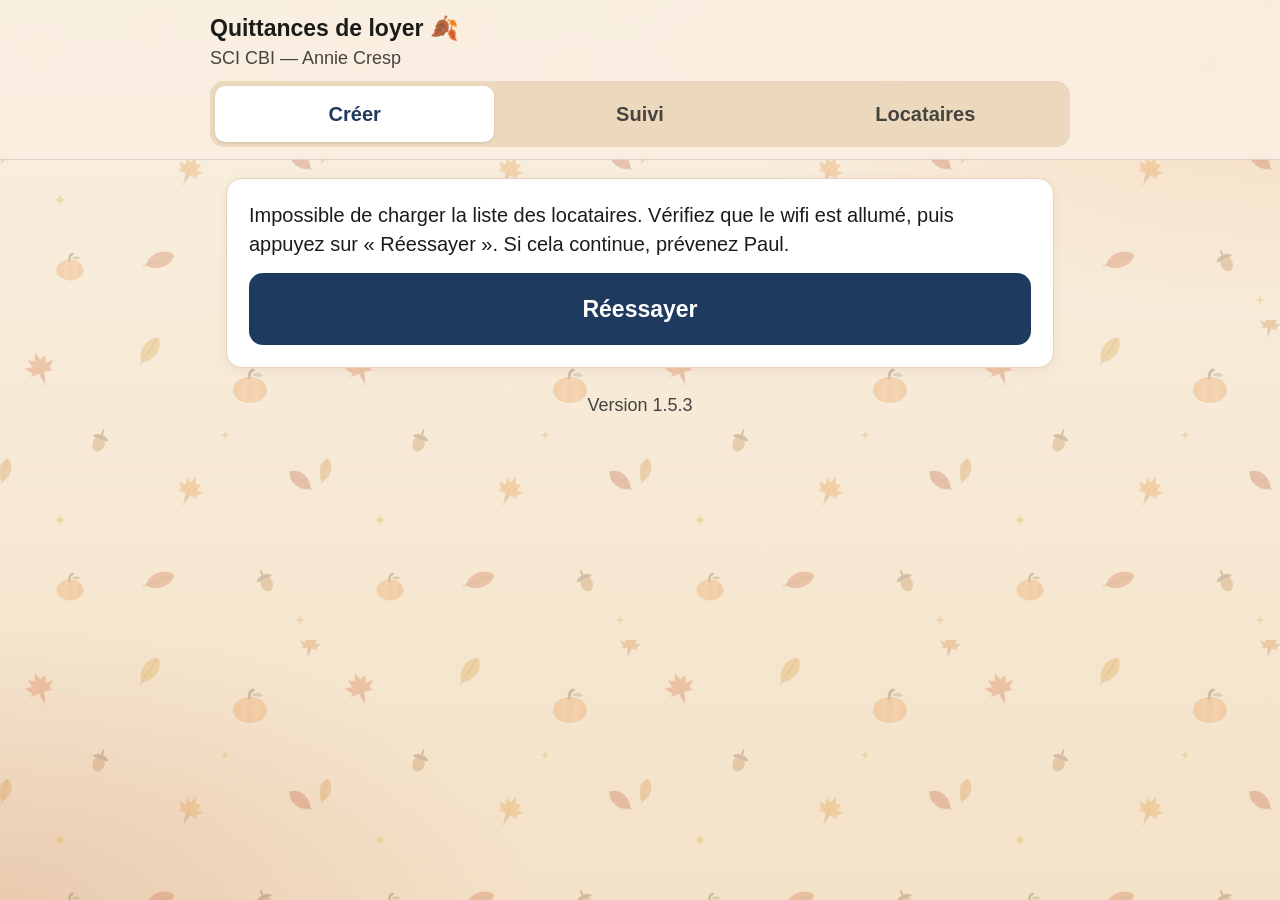
<file: index.html>
<!DOCTYPE html>
<html lang="fr">
<head>
<meta charset="UTF-8">
<meta name="viewport" content="width=device-width, initial-scale=1, viewport-fit=cover">
<meta name="robots" content="noindex, nofollow">
<meta name="apple-mobile-web-app-capable" content="yes">
<meta name="mobile-web-app-capable" content="yes">
<meta name="apple-mobile-web-app-title" content="Quittances">
<meta name="apple-mobile-web-app-status-bar-style" content="default">
<meta name="theme-color" content="#f9efe1">
<meta name="format-detection" content="telephone=no">
<link rel="apple-touch-icon" href="icons/apple-touch-icon.png">
<link rel="icon" type="image/png" href="icons/icon-192.png">
<link rel="manifest" href="manifest.webmanifest">
<title>Quittances</title>
<link rel="stylesheet" href="css/app.css">
<script src="vendor/jspdf.umd.min.js" defer></script>
<script type="module" src="js/app.js"></script>
</head>
<body>

<header class="haut">
  <div class="haut-int">
    <div class="marque"><b>Quittances de loyer</b>SCI CBI — Annie Cresp</div>
    <nav class="onglets" role="tablist">
      <button class="onglet actif" data-onglet="creer" role="tab">Créer</button>
      <button class="onglet" data-onglet="suivi" role="tab">Suivi</button>
      <button class="onglet" data-onglet="locataires" role="tab">Locataires</button>
    </nav>
  </div>
</header>

<main>
  <!-- ================= ONGLET CRÉER ================= -->
  <section id="onglet-creer" class="actif">
    <p id="etat-liste" class="etat-liste" hidden></p>

    <div id="chargement" class="carte"><p class="grand">Chargement de la liste des locataires…</p></div>

    <div id="sans-liste" class="carte" hidden>
      <p class="grand" id="sans-liste-texte"></p>
      <button class="btn btn-principal" id="btn-reessayer">Réessayer</button>
    </div>

    <div id="formulaire" hidden>
      <div class="carte" id="etape-1">
        <h2 class="etape"><span class="num">1</span>Choisir le locataire</h2>
        <div id="choix-locataires"></div>
      </div>

      <div class="carte" id="etape-2">
        <h2 class="etape"><span class="num">2</span>Choisir le mois de la quittance</h2>
        <div class="grille2">
          <div class="champ"><label for="c-mois">Mois</label><select id="c-mois"></select></div>
          <div class="champ"><label for="c-annee">Année</label><select id="c-annee"></select></div>
        </div>
      </div>

      <div class="carte" id="etape-3">
        <h2 class="etape"><span class="num">3</span>Vérifier</h2>
        <p class="attente" id="attente-3">Choisissez d'abord un locataire (étape 1).</p>
        <div id="verif" hidden>
          <p class="resume" id="resume"></p>
          <div class="grille2">
            <div class="champ"><label for="c-loyer">Loyer (€)</label><input id="c-loyer" type="text" inputmode="decimal" autocomplete="off"></div>
            <div class="champ"><label for="c-charges">Charges (€)</label><input id="c-charges" type="text" inputmode="decimal" autocomplete="off"></div>
          </div>
          <div class="total"><span>Total</span><span id="c-total">0,00 €</span></div>
          <div class="champ"><label for="c-datepaiement">Date du paiement</label><input id="c-datepaiement" type="date"></div>
          <div class="rappel" id="alerte-mois" hidden>
            <p id="alerte-mois-texte"></p>
            <button class="btn btn-secondaire" id="btn-mois-paiement"></button>
          </div>
          <details class="plus" id="plus">
            <summary>Autres informations (rarement à modifier)</summary>
            <div class="plus-int">
              <div class="grille2">
                <div class="champ"><label for="c-civ">Civilité</label>
                  <select id="c-civ"><option>Madame</option><option>Monsieur</option></select></div>
                <div class="champ"><label for="c-nom">Prénom et nom</label><input id="c-nom" type="text" autocomplete="off"></div>
              </div>
              <div class="grille2">
                <div class="champ"><label for="c-debut">Période du</label><input id="c-debut" type="date"></div>
                <div class="champ"><label for="c-fin">au</label><input id="c-fin" type="date"></div>
              </div>
              <div class="grille2">
                <div class="champ"><label for="c-lieu">Fait à</label><input id="c-lieu" type="text" autocomplete="off"></div>
                <div class="champ"><label for="c-datequittance">Date de la quittance</label><input id="c-datequittance" type="date"></div>
              </div>
            </div>
          </details>
        </div>
      </div>

      <div class="carte" id="etape-4">
        <h2 class="etape"><span class="num">4</span>Envoyer</h2>
        <p class="attente" id="attente-4">Choisissez d'abord un locataire (étape 1).</p>
        <div id="envoi" hidden>
          <p class="deja-envoyee" id="deja-envoyee" hidden></p>
          <div class="rappel" id="rappel-adresse" hidden>
            <p class="rappel-titre">⚠️ Attention Nanie chérie ❤️</p>
            <p>N'oublie pas de copier-coller l'adresse mail du locataire</p>
            <div class="rappel-ligne">
              <p class="rappel-mail" id="rappel-mail"></p>
              <button class="btn btn-secondaire btn-petit" id="btn-copier">Copier</button>
            </div>
            <p class="etat-copie" id="etat-copie" role="status" aria-live="polite"></p>
          </div>
          <div class="actions">
            <button class="btn btn-principal" id="btn-envoyer">✉️&nbsp; Envoyer par mail</button>
            <p class="aide-mail" id="aide-mail"></p>
            <button class="btn btn-secondaire" id="btn-telecharger">Télécharger le PDF</button>
          </div>
          <div class="message" id="message-creer" role="status" aria-live="polite"></div>
        </div>
      </div>
    </div>
  </section>

  <!-- ================= ONGLET SUIVI ================= -->
  <section id="onglet-suivi">
    <div class="carte">
      <h2 class="titre-suivi">Quittances envoyées</h2>
      <div class="grille2">
        <div class="champ"><label for="s-mois">Mois</label><select id="s-mois"></select></div>
        <div class="champ"><label for="s-annee">Année</label><select id="s-annee"></select></div>
      </div>
      <p class="suivi-bilan" id="suivi-bilan"></p>
    </div>
    <div id="suivi-liste"></div>
    <p class="note-appareil">Ce suivi est gardé sur cet iPad.</p>
  </section>

  <!-- ================= ONGLET LOCATAIRES ================= -->
  <section id="onglet-locataires">
    <div class="carte info-paul">
      <p class="grand"><strong>La liste est tenue à jour par Paul. Si un locataire change, prévenez-le.</strong></p>
      <button class="btn btn-secondaire" id="btn-actualiser">Actualiser la liste</button>
      <p class="etat-liste" id="etat-liste-2"></p>
      <div class="message" id="message-locataires" role="status" aria-live="polite"></div>
    </div>
    <div id="liste-locataires"></div>
    <p class="note-paul" id="note-paul" hidden></p>
  </section>


  <p class="version" id="version"></p>
</main>

</body>
</html>
</file>
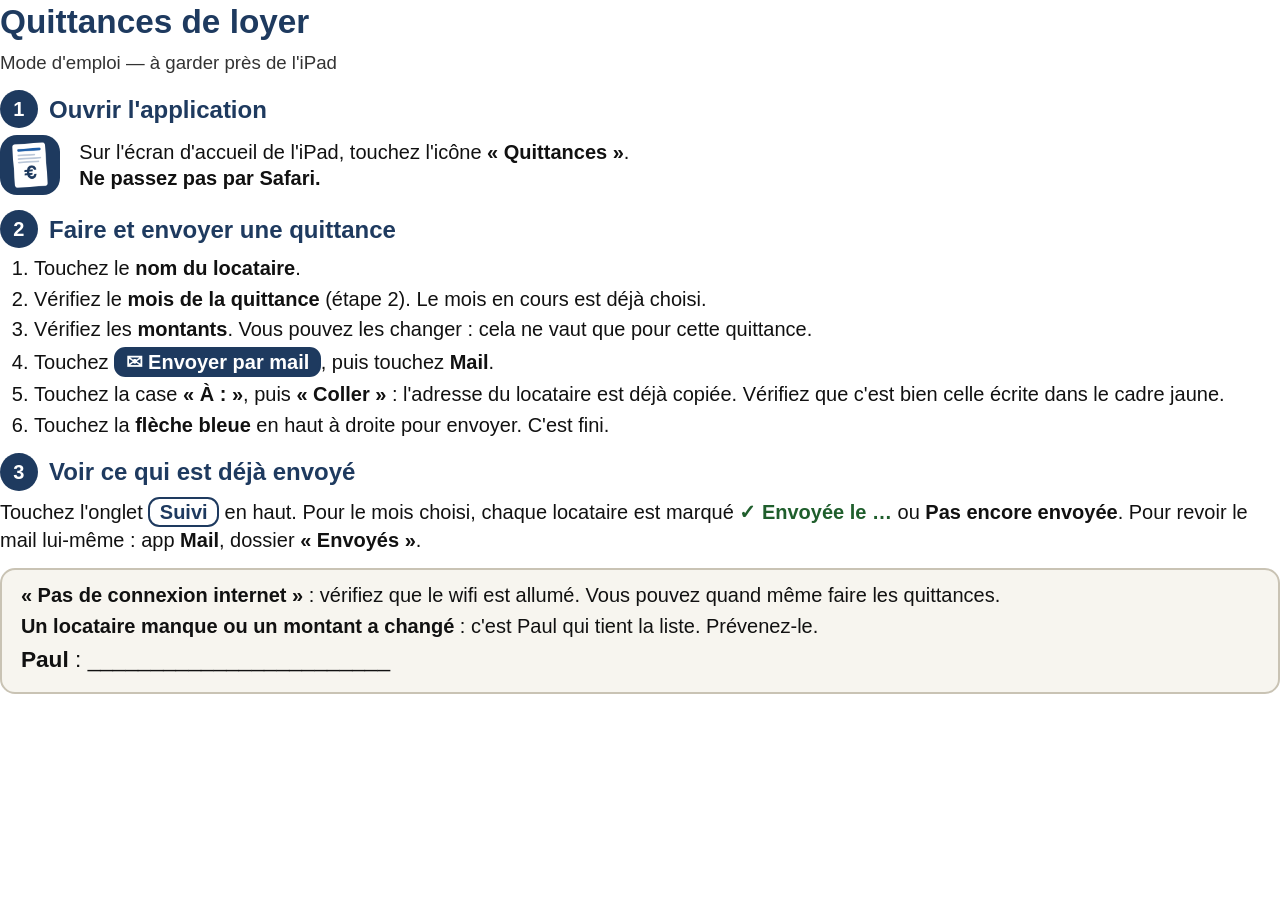
<file: docs/notice-annie.html>
<!DOCTYPE html>
<html lang="fr">
<head>
<meta charset="utf-8">
<title>Quittances — mode d'emploi</title>
<style>
  @page { size: A4; margin: 12mm 16mm; }
  * { box-sizing: border-box; }
  body { font-family: "Helvetica Neue", Helvetica, Arial, sans-serif; color: #111; font-size: 15pt; line-height: 1.3; margin: 0; }
  h1 { font-size: 25pt; margin: 0 0 2mm; color: #1e3a5f; }
  .sous { font-size: 14pt; margin: 0 0 4mm; color: #333; }
  h2 { font-size: 18pt; margin: 4mm 0 1.8mm; color: #1e3a5f; display: flex; align-items: center; gap: 3mm; }
  h2 .n { display: inline-flex; width: 10mm; height: 10mm; border-radius: 50%; background: #1e3a5f; color: #fff;
          align-items: center; justify-content: center; font-size: 15pt; flex: none; }
  ol, ul { margin: 0; padding-left: 9mm; }
  li { margin-bottom: 1.2mm; }
  .icone { display: flex; align-items: center; gap: 5mm; }
  .icone img { width: 16mm; height: 16mm; border-radius: 4.5mm; flex: none; }
  .bouton { display: inline-block; border: 2px solid #1e3a5f; border-radius: 3mm; padding: 0 2.5mm; font-weight: 700; color: #1e3a5f; white-space: nowrap; }
  .bouton.plein { background: #1e3a5f; color: #fff; }
  .encadre { border: 2px solid #c9c3b4; background: #f7f5ef; border-radius: 4mm; padding: 3mm 5mm; margin-top: 4mm; }
  .encadre p { margin: 0 0 1.5mm; }
  .tel { margin-top: 2mm; font-size: 17pt; }
</style>
</head>
<body>
  <h1>Quittances de loyer</h1>
  <p class="sous">Mode d'emploi — à garder près de l'iPad</p>

  <h2><span class="n">1</span>Ouvrir l'application</h2>
  <div class="icone">
    <img src="../icons/icon-192.png" alt="">
    <div>Sur l'écran d'accueil de l'iPad, touchez l'icône <strong>« Quittances »</strong>.<br>
      <strong>Ne passez pas par Safari.</strong></div>
  </div>

  <h2><span class="n">2</span>Faire et envoyer une quittance</h2>
  <ol>
    <li>Touchez le <strong>nom du locataire</strong>.</li>
    <li>Vérifiez le <strong>mois de la quittance</strong> (étape 2). Le mois en cours est déjà choisi.</li>
    <li>Vérifiez les <strong>montants</strong>. Vous pouvez les changer : cela ne vaut que pour cette quittance.</li>
    <li>Touchez <span class="bouton plein">✉ Envoyer par mail</span>, puis touchez <strong>Mail</strong>.</li>
    <li>Touchez la case <strong>« À : »</strong>, puis <strong>« Coller »</strong> : l'adresse du locataire est déjà copiée. Vérifiez que c'est bien celle écrite dans le cadre jaune.</li>
    <li>Touchez la <strong>flèche bleue</strong> en haut à droite pour envoyer. C'est fini.</li>
  </ol>

  <h2><span class="n">3</span>Voir ce qui est déjà envoyé</h2>
  <p style="margin:0">Touchez l'onglet <span class="bouton">Suivi</span> en haut. Pour le mois choisi, chaque locataire est marqué
    <strong style="color:#1f5e2c">✓ Envoyée le …</strong> ou <strong>Pas encore envoyée</strong>.
    Pour revoir le mail <span style="white-space:nowrap">lui-même</span> : app <strong>Mail</strong>, dossier <strong style="white-space:nowrap">«&nbsp;Envoyés&nbsp;»</strong>.</p>

  <div class="encadre">
    <p><strong>« Pas de connexion internet »</strong> : vérifiez que le wifi est allumé. Vous pouvez quand même faire les quittances.</p>
    <p><strong>Un locataire manque ou un montant a changé</strong> : c'est Paul qui tient la liste. Prévenez-le.</p>
    <p class="tel"><strong>Paul</strong> : ________________________</p>
  </div>
</body>
</html>
</file>
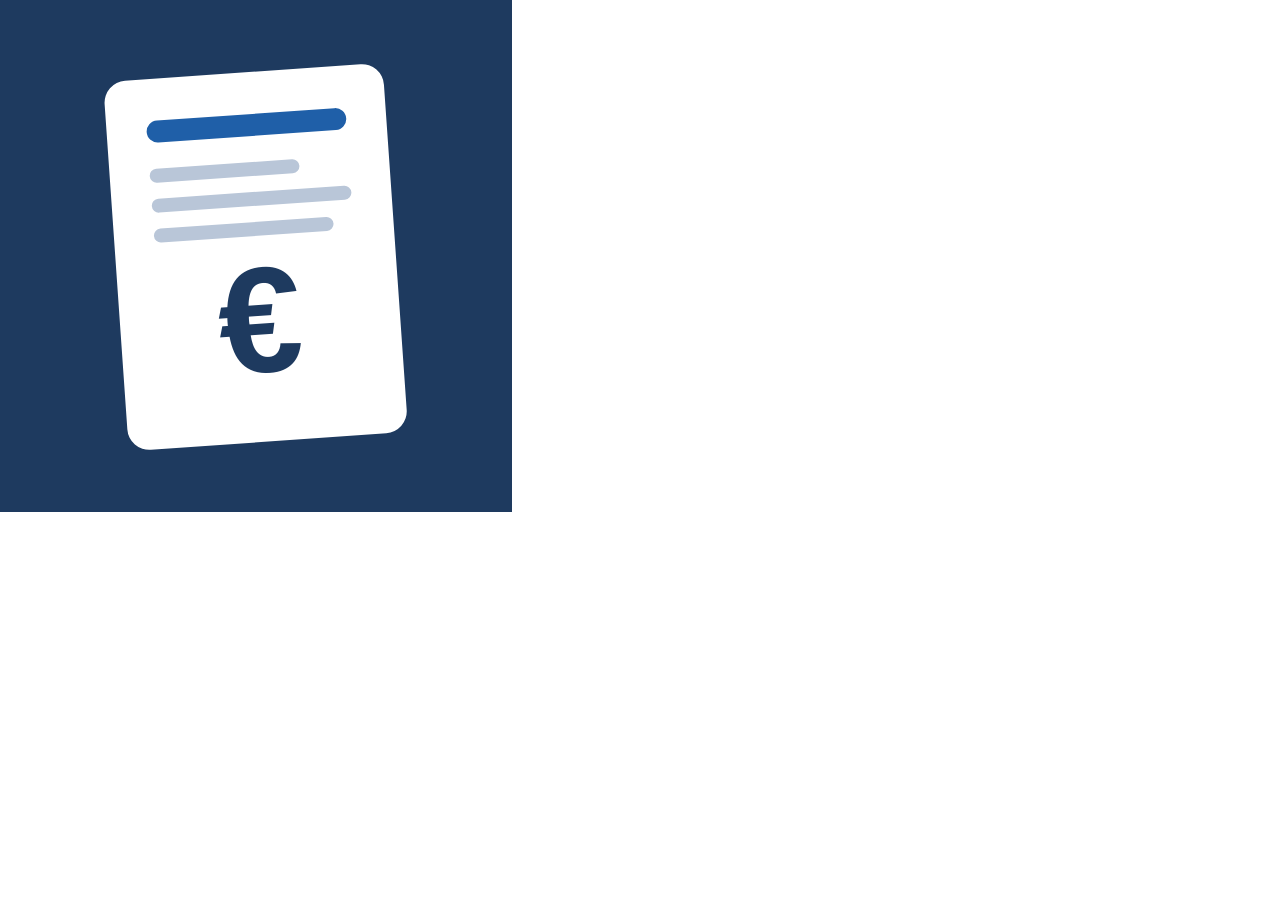
<file: tools/icone.html>
<!DOCTYPE html>
<!-- Modèle de l'icône de l'app. Rendu en PNG par tools/generer_assets.py -->
<html><head><meta charset="utf-8"><style>
  html,body{margin:0;padding:0;background:transparent}
  svg{display:block}
</style></head><body>
<svg id="icone" xmlns="http://www.w3.org/2000/svg" viewBox="0 0 512 512" width="512" height="512">
  <rect width="512" height="512" fill="#1e3a5f"/>
  <g transform="translate(256 262) rotate(-4)">
    <rect x="-140" y="-190" width="280" height="370" rx="22" fill="#ffffff"/>
    <rect x="-100" y="-148" width="200" height="22" rx="11" fill="#1f5fa8"/>
    <rect x="-100" y="-100" width="150" height="14" rx="7" fill="#b9c6d8"/>
    <rect x="-100" y="-70" width="200" height="14" rx="7" fill="#b9c6d8"/>
    <rect x="-100" y="-40" width="180" height="14" rx="7" fill="#b9c6d8"/>
    <text x="0" y="110" text-anchor="middle" font-family="Helvetica, Arial, sans-serif" font-weight="700"
          font-size="150" fill="#1e3a5f">€</text>
  </g>
</svg>
</body></html>
</file>
<file: css/app.css>
:root {
  --fond: #f7ecdc; --carte: #ffffff; --encre: #1b1b19; --doux: #45443f; --trait: #d9d5cb;
  --accent: #1e3a5f; --accent-clair: #e3ecf7;
  --ok: #1f5e2c; --ok-fond: #e3f1e6; --danger: #9b2c1f; --danger-fond: #fbe7e3;
  --info-fond: #fff6dd; --info: #5c4400;
  --md1: #1f5fa8; --md2: #2e7a3d; --md3: #b35f00;
}
* { box-sizing: border-box; margin: 0; padding: 0; }
html { -webkit-text-size-adjust: 100%; }
body {
  font-family: -apple-system, BlinkMacSystemFont, "Segoe UI", Roboto, sans-serif;
  background: var(--fond); color: var(--encre);
  font-size: 19px; line-height: 1.45;
  padding-bottom: env(safe-area-inset-bottom);
}

/* Thème d'automne : lumière chaude + feuilles, citrouilles et glands en filigrane.
   Calque fixe (iPad ne gère pas background-attachment: fixed), purement décoratif. */
body::before {
  content: ""; position: fixed; inset: 0; z-index: -1; pointer-events: none;
  background:
    url("data:image/svg+xml,%3Csvg xmlns=%22http://www.w3.org/2000/svg%22 width=%22320%22 height=%22320%22 viewBox=%220 0 320 320%22%3E%3Cg opacity=%22.27%22%3E%3Cg transform=%22translate(40 48) rotate(-18) scale(1)%22%3E%3Cpath d=%22M0-16 3-8 9-11 7-3 15-4 9 3 12 6 3 5 1 14H-1L-3 5-12 6-9 3-15-4-7-3-9-11-3-8Z%22 fill=%22%23d2642f%22/%3E%3Cpath d=%22M0 0V18%22 stroke=%22%237a3d1c%22 stroke-width=%221.2%22 stroke-linecap=%22round%22 opacity=%22.55%22/%3E%3C/g%3E%3Cg transform=%22translate(150 30) rotate(35) scale(1)%22%3E%3Cpath d=%22M0-15C10-9 10 8 0 15C-10 8-10-9 0-15Z%22 fill=%22%23d99a2b%22/%3E%3Cpath d=%22M0-12V18%22 stroke=%22%237a3d1c%22 stroke-width=%221.2%22 stroke-linecap=%22round%22 opacity=%22.55%22/%3E%3C/g%3E%3Cg transform=%22translate(250 70) scale(1)%22%3E%3Cellipse rx=%2217%22 ry=%2213%22 fill=%22%23e58b3a%22/%3E%3Cellipse rx=%2210%22 ry=%2213%22 fill=%22%23ef9a48%22/%3E%3Cellipse rx=%223.5%22 ry=%2213%22 fill=%22%23e58b3a%22/%3E%3Cpath d=%22M-1-12C-1-16 0-19 3-20%22 stroke=%22%236b4a2b%22 stroke-width=%223%22 fill=%22none%22 stroke-linecap=%22round%22/%3E%3Cpath d=%22M2-15C7-19 12-17 13-14C8-13 5-13 2-15Z%22 fill=%22%238a9a4a%22/%3E%3C/g%3E%3Cg transform=%22translate(100 120) rotate(20)%22%3E%3Cellipse cy=%224%22 rx=%226%22 ry=%228%22 fill=%22%23b97a3f%22/%3E%3Cpath d=%22M-8-1C-8-7 8-7 8-1Z%22 fill=%22%237a5132%22/%3E%3Cpath d=%22M0-6V-10%22 stroke=%22%237a5132%22 stroke-width=%222%22 stroke-linecap=%22round%22/%3E%3C/g%3E%3Cg transform=%22translate(300 160) rotate(-50) scale(0.9)%22%3E%3Cpath d=%22M0-15C10-9 10 8 0 15C-10 8-10-9 0-15Z%22 fill=%22%23b8502c%22/%3E%3Cpath d=%22M0-12V18%22 stroke=%22%237a3d1c%22 stroke-width=%221.2%22 stroke-linecap=%22round%22 opacity=%22.55%22/%3E%3C/g%3E%3Cg transform=%22translate(190 170) rotate(25) scale(0.9)%22%3E%3Cpath d=%22M0-16 3-8 9-11 7-3 15-4 9 3 12 6 3 5 1 14H-1L-3 5-12 6-9 3-15-4-7-3-9-11-3-8Z%22 fill=%22%23e08a2e%22/%3E%3Cpath d=%22M0 0V18%22 stroke=%22%237a3d1c%22 stroke-width=%221.2%22 stroke-linecap=%22round%22 opacity=%22.55%22/%3E%3C/g%3E%3Cpath transform=%22translate(60 200) scale(1.1)%22 d=%22M0-5 1.5-1.5 5 0 1.5 1.5 0 5-1.5 1.5-5 0-1.5-1.5Z%22 fill=%22%23d9a441%22/%3E%3Cg transform=%22translate(70 270) scale(0.8)%22%3E%3Cellipse rx=%2217%22 ry=%2213%22 fill=%22%23e58b3a%22/%3E%3Cellipse rx=%2210%22 ry=%2213%22 fill=%22%23ef9a48%22/%3E%3Cellipse rx=%223.5%22 ry=%2213%22 fill=%22%23e58b3a%22/%3E%3Cpath d=%22M-1-12C-1-16 0-19 3-20%22 stroke=%22%236b4a2b%22 stroke-width=%223%22 fill=%22none%22 stroke-linecap=%22round%22/%3E%3Cpath d=%22M2-15C7-19 12-17 13-14C8-13 5-13 2-15Z%22 fill=%22%238a9a4a%22/%3E%3C/g%3E%3Cg transform=%22translate(160 260) rotate(70) scale(1)%22%3E%3Cpath d=%22M0-15C10-9 10 8 0 15C-10 8-10-9 0-15Z%22 fill=%22%23c4612e%22/%3E%3Cpath d=%22M0-12V18%22 stroke=%22%237a3d1c%22 stroke-width=%221.2%22 stroke-linecap=%22round%22 opacity=%22.55%22/%3E%3C/g%3E%3Cg transform=%22translate(265 260) rotate(-25)%22%3E%3Cellipse cy=%224%22 rx=%226%22 ry=%228%22 fill=%22%23b97a3f%22/%3E%3Cpath d=%22M-8-1C-8-7 8-7 8-1Z%22 fill=%22%237a5132%22/%3E%3Cpath d=%22M0-6V-10%22 stroke=%22%237a5132%22 stroke-width=%222%22 stroke-linecap=%22round%22/%3E%3C/g%3E%3Cpath transform=%22translate(225 115) scale(0.8)%22 d=%22M0-5 1.5-1.5 5 0 1.5 1.5 0 5-1.5 1.5-5 0-1.5-1.5Z%22 fill=%22%23d9a441%22/%3E%3Cpath transform=%22translate(300 300) scale(0.9)%22 d=%22M0-5 1.5-1.5 5 0 1.5 1.5 0 5-1.5 1.5-5 0-1.5-1.5Z%22 fill=%22%23d9a441%22/%3E%3Cg transform=%22translate(310 5) rotate(10) scale(0.7)%22%3E%3Cpath d=%22M0-16 3-8 9-11 7-3 15-4 9 3 12 6 3 5 1 14H-1L-3 5-12 6-9 3-15-4-7-3-9-11-3-8Z%22 fill=%22%23c9772c%22/%3E%3Cpath d=%22M0 0V18%22 stroke=%22%237a3d1c%22 stroke-width=%221.2%22 stroke-linecap=%22round%22 opacity=%22.55%22/%3E%3C/g%3E%3Cg transform=%22translate(5 150) rotate(15) scale(0.8)%22%3E%3Cpath d=%22M0-15C10-9 10 8 0 15C-10 8-10-9 0-15Z%22 fill=%22%23d48a33%22/%3E%3Cpath d=%22M0-12V18%22 stroke=%22%237a3d1c%22 stroke-width=%221.2%22 stroke-linecap=%22round%22 opacity=%22.55%22/%3E%3C/g%3E%3C/g%3E%3C/svg%3E") 0 0 / 320px 320px repeat,
    radial-gradient(ellipse 70% 50% at 100% 0%, rgba(232, 140, 58, .22), transparent 70%),
    radial-gradient(ellipse 60% 45% at 0% 100%, rgba(176, 82, 44, .16), transparent 70%),
    linear-gradient(180deg, #f9f0e2 0%, #f4e2c8 100%);
}
[hidden] { display: none !important; }
strong, b { font-weight: 700; }

/* En-tête et onglets */
.haut {
  position: sticky; top: 0; z-index: 5; background: rgba(249, 239, 225, .94);
  -webkit-backdrop-filter: blur(6px); backdrop-filter: blur(6px);
  padding: calc(12px + env(safe-area-inset-top)) 16px 12px; border-bottom: 1px solid var(--trait);
}
.haut-int { max-width: 860px; margin: 0 auto; }
.marque { font-size: 18px; color: var(--doux); margin-bottom: 10px; }
.marque b { color: var(--encre); font-size: 23px; display: block; }
.marque b::after { content: " 🍂"; }
.onglets { display: grid; grid-template-columns: repeat(3, 1fr); gap: 6px; background: #ecd9bd; padding: 5px; border-radius: 14px; }
.onglet {
  border: 0; background: transparent; font: inherit; font-size: 20px; font-weight: 700; color: var(--doux);
  min-height: 56px; border-radius: 10px; cursor: pointer;
}
.onglet.actif { background: #fff; color: var(--accent); box-shadow: 0 1px 3px rgba(0,0,0,.12); }

main { max-width: 860px; margin: 0 auto; padding: 18px 16px 40px; }
section { display: none; }
section.actif { display: block; }

.carte { background: var(--carte); border: 1px solid #e6d3b8; border-radius: 16px; padding: 22px; margin-bottom: 18px; box-shadow: 0 2px 10px rgba(122, 61, 28, .08); }
.etape { display: flex; align-items: center; gap: 12px; font-size: 22px; font-weight: 700; margin-bottom: 16px; }
.num { width: 36px; height: 36px; border-radius: 50%; background: var(--accent); color: #fff; font-size: 19px;
  display: flex; align-items: center; justify-content: center; flex: none; }
.grand { font-size: 20px; margin-bottom: 14px; }
.intro { font-size: 19px; color: var(--doux); margin-bottom: 16px; }
.attente { color: var(--doux); font-style: italic; }
.espace-haut { margin-top: 16px; }

/* Champs */
label { display: block; font-size: 18px; font-weight: 700; color: var(--doux); margin-bottom: 6px; }
input, select {
  width: 100%; font: inherit; font-size: 20px; color: var(--encre); background: #fff;
  border: 2px solid #b9b4a8; border-radius: 12px; padding: 12px 14px; min-height: 58px;
  -webkit-appearance: none; appearance: none;
}
input[type="date"] { display: block; min-width: 0; }
select {
  background-image: linear-gradient(45deg, transparent 50%, #333 50%), linear-gradient(135deg, #333 50%, transparent 50%);
  background-position: calc(100% - 22px) 50%, calc(100% - 15px) 50%; background-size: 7px 7px; background-repeat: no-repeat;
  padding-right: 40px;
}
input:focus, select:focus { outline: none; border-color: var(--accent); box-shadow: 0 0 0 3px var(--accent-clair); }
input.invalide { border-color: var(--danger); background: var(--danger-fond); }
.grille2 { display: grid; grid-template-columns: 1fr 1fr; gap: 14px; }
@media (max-width: 560px) { .grille2 { grid-template-columns: 1fr; } }
.champ { margin-bottom: 14px; min-width: 0; }
.resume { font-size: 20px; margin-bottom: 14px; }
.total {
  display: flex; justify-content: space-between; align-items: center; background: var(--accent-clair); color: var(--accent);
  border-radius: 12px; padding: 14px 18px; font-weight: 700; font-size: 22px; margin-bottom: 16px;
}
details.plus { border-top: 1px solid var(--trait); margin-top: 6px; padding-top: 8px; }
details.plus summary {
  cursor: pointer; font-size: 19px; color: var(--accent); font-weight: 700; min-height: 52px;
  display: flex; align-items: center; list-style: none;
}
details summary::-webkit-details-marker { display: none; }
details.plus summary::before { content: "▸"; margin-right: 10px; }
details.plus[open] summary::before { content: "▾"; }
.plus-int { padding-top: 12px; }

/* Choix du locataire */
.groupe { border-left: 6px solid var(--md1); padding: 4px 0 4px 14px; margin-bottom: 18px; }
.groupe:last-child { margin-bottom: 0; }
.groupe-titre { display: flex; align-items: center; gap: 10px; flex-wrap: wrap; font-size: 19px; font-weight: 700; margin-bottom: 10px; }
.choix { display: grid; grid-template-columns: 1fr 1fr; gap: 10px; }
@media (max-width: 560px) { .choix { grid-template-columns: 1fr; } }
.choix-btn {
  font: inherit; font-size: 20px; font-weight: 600; text-align: left; color: var(--encre); background: #fff;
  border: 2px solid #b9b4a8; border-radius: 12px; padding: 12px 16px; min-height: 60px; cursor: pointer;
  display: flex; align-items: center; gap: 10px;
}
.choix-btn .coche { width: 28px; height: 28px; flex: none; border-radius: 50%; border: 2px solid #9a958a; display: flex; align-items: center; justify-content: center; font-size: 18px; color: #fff; }
.choix-btn.choisi { border-color: var(--accent); background: var(--accent-clair); box-shadow: 0 0 0 2px var(--accent); }
.choix-texte { display: block; }
.choix-statut { display: block; font-size: 18px; font-weight: 700; color: var(--ok); margin-top: 2px; }
.choix-btn.choisi .coche { background: var(--accent); border-color: var(--accent); }

/* Couleurs par logement */
.tag { font-size: 18px; font-weight: 800; letter-spacing: .5px; padding: 3px 12px; border-radius: 999px; color: #fff; background: var(--md1); }
[data-k="MD2"].groupe, [data-k="MD2"].logement { border-left-color: var(--md2); }
[data-k="MD3"].groupe, [data-k="MD3"].logement { border-left-color: var(--md3); }
.tag[data-k="MD2"] { background: var(--md2); }
.tag[data-k="MD3"] { background: var(--md3); }

/* Boutons */
.btn {
  display: flex; align-items: center; justify-content: center; gap: 10px; width: 100%;
  border: 0; border-radius: 14px; font: inherit; font-size: 21px; font-weight: 700; padding: 14px 18px; min-height: 64px;
  cursor: pointer; text-align: center; -webkit-tap-highlight-color: transparent;
}
.btn:active { transform: scale(.98); }
.btn:disabled { opacity: .55; cursor: default; }
.btn-principal { background: var(--accent); color: #fff; min-height: 72px; font-size: 23px; }
.btn-secondaire { background: #fff; color: var(--accent); border: 2px solid var(--accent); }
.btn-petit { width: auto; min-height: 56px; font-size: 19px; padding: 10px 18px; }
.actions { display: grid; gap: 12px; }
.aide-mail { font-size: 19px; color: var(--encre); background: #f1efe9; border-radius: 10px; padding: 12px 14px; }
.aide-mail:empty { display: none; }

/* Rappel : coller l'adresse dans Mail */
.rappel { display: block; background: #fff1c7; color: #3d2e00; border: 3px solid #e09a1a; border-radius: 14px; padding: 16px 18px; margin-bottom: 16px; font-size: 20px; }
.rappel p { margin-bottom: 8px; }
.rappel-titre { display: block; font-size: 24px; font-weight: 800; color: #8a3b00; margin-bottom: 6px; }
.rappel-ligne { display: flex; align-items: stretch; gap: 10px; margin-bottom: 8px; }
.rappel .rappel-mail { flex: 1; min-width: 0; margin-bottom: 0; display: flex; align-items: center; font-size: 23px; font-weight: 800; color: var(--encre); background: #fff; border-radius: 10px; padding: 10px 14px; word-break: break-all; }
.rappel-ligne .btn { flex: none; min-width: 124px; }
@media (max-width: 560px) { .rappel-ligne { flex-direction: column; } }
.etat-copie { color: var(--ok); font-weight: 700; }
.etat-copie:empty { display: none; }
.etat-copie.ratee { color: var(--danger); }

/* Messages */
.message { border-radius: 12px; padding: 16px 18px; font-size: 20px; margin-top: 16px; display: none; }
.message.ok { display: block; background: var(--ok-fond); color: var(--ok); border: 2px solid #9fcda9; }
.message.erreur { display: block; background: var(--danger-fond); color: var(--danger); border: 2px solid #e8b0a6; }
.message.info { display: block; background: var(--info-fond); color: var(--info); border: 2px solid #e8d18e; }
.etat-liste { font-size: 18px; color: var(--doux); margin: 4px 0 14px; }
.etat-liste.hors-ligne { color: var(--info); }
.info-paul .btn { margin-top: 4px; }
.note-paul { font-size: 18px; color: var(--doux); background: #ecebe6; border-radius: 10px; padding: 12px 14px; margin-top: 8px; }

/* Locataires */
.logement { border-left: 8px solid var(--md1); }
.logement-tete { display: flex; align-items: center; gap: 12px; flex-wrap: wrap; margin-bottom: 4px; }
.logement-adresse { font-size: 21px; font-weight: 700; }
.logement-ville { font-size: 18px; color: var(--doux); }
.locataire { padding: 14px 0; border-top: 1px solid var(--trait); }
.logement-ville + .locataire, .logement-ville + .vide { margin-top: 12px; }
.locataire-nom { font-weight: 700; font-size: 20px; }
.locataire-detail { font-size: 19px; color: var(--doux); }
.vide { color: var(--doux); font-size: 19px; padding: 12px 0; }

/* Suivi des envois */
.titre-suivi { font-size: 22px; font-weight: 700; margin-bottom: 16px; }
.deja-envoyee { font-size: 19px; font-weight: 700; color: var(--ok); background: var(--ok-fond); border-radius: 10px; padding: 12px 14px; margin-bottom: 14px; }
.suivi-bilan { font-size: 20px; font-weight: 700; margin-top: 4px; }
.suivi-bilan.complet { color: var(--ok); }
.suivi-ligne { display: flex; align-items: center; justify-content: space-between; gap: 14px; padding: 14px 0; border-top: 1px solid var(--trait); flex-wrap: wrap; }
.suivi-ligne:first-child { border-top: 0; padding-top: 0; }
.suivi-ligne .qui { font-size: 20px; font-weight: 700; }
.suivi-statut { display: block; font-size: 19px; margin-top: 2px; }
.suivi-ligne.fait .suivi-statut { color: var(--ok); font-weight: 700; }
.suivi-ligne.a-faire .suivi-statut { color: var(--info); }
.suivi-ligne .btn { width: auto; min-width: 200px; }
.suivi-anciens { font-size: 18px; color: var(--doux); border-top: 1px solid var(--trait); padding-top: 14px; margin-top: 4px; }
.suivi-anciens + .suivi-ligne { border-top: 0; }
.note-appareil { font-size: 18px; color: var(--doux); text-align: center; }

.version { text-align: center; color: var(--doux); font-size: 18px; margin-top: 24px; }
</file>
